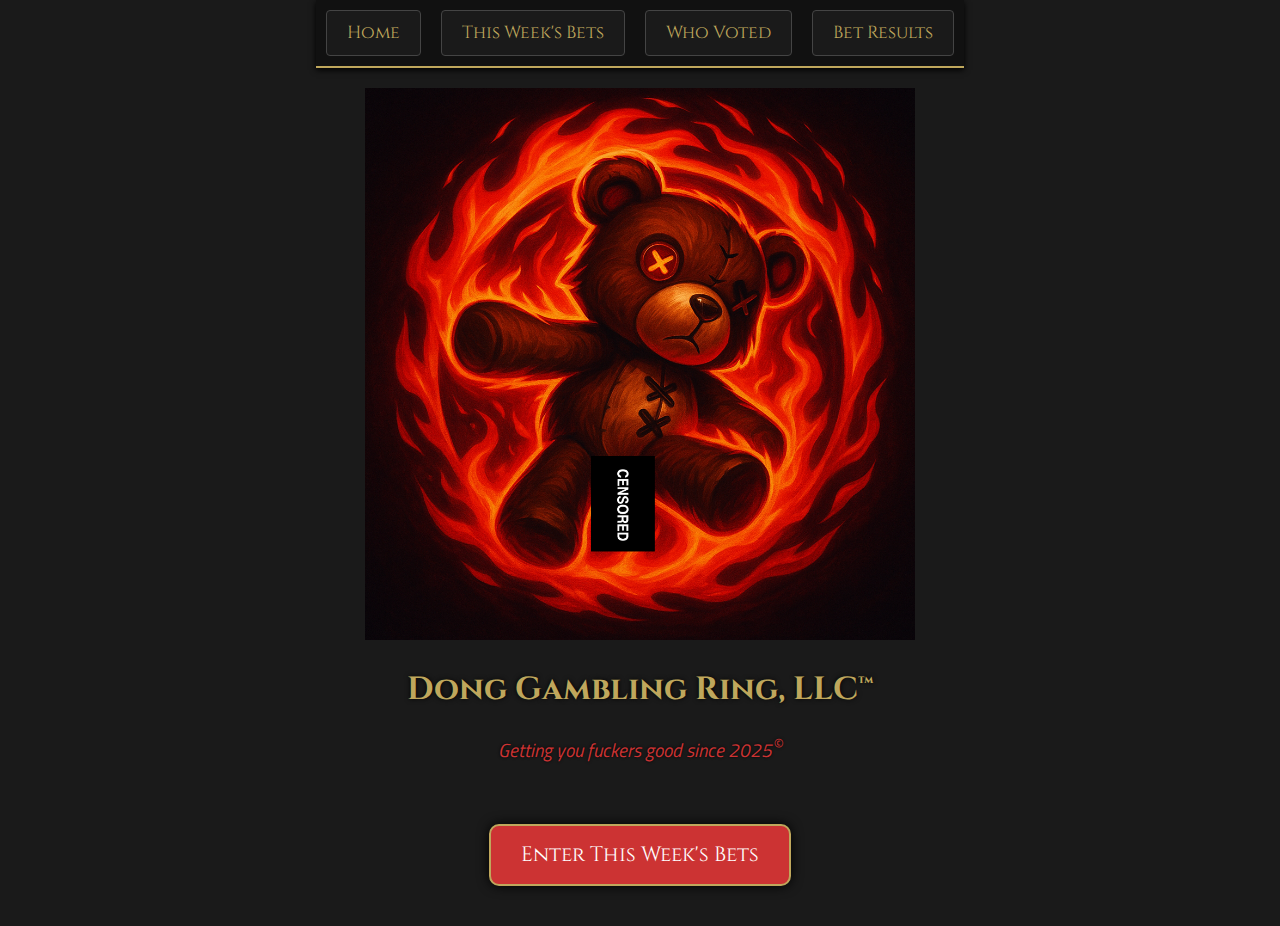
<file: index.html>
<!DOCTYPE html>
<html lang="en">
<head>
  <meta charset="UTF-8">
  <title>Dong Gambling Ring, LLC™</title>
  <link rel="stylesheet" href="style.css">
  <link rel="icon" type="image/x-icon" href="favicon.ico">
</head>
<body>
  <nav class="lol-nav">
    <a href="/index.html" class="nav-tab">Home</a>
    <a href="/bets.html" class="nav-tab">This Week's Bets</a>
    <a href="/voters.html" class="nav-tab">Who Voted</a>
    <a href="/results.html" class="nav-tab">Bet Results</a>
  </nav>

  <div class="page-content">
    <img src="dong-bear.png" alt="Dong Bear Logo" style="max-width: 550px;">
    <h1>Dong Gambling Ring, LLC™</h1>
    <p class="tagline">Getting you fuckers good since 2025<sup>&copy;</sup></p>
    <a href="/bets.html" class="main-button">Enter This Week's Bets</a>
  </div>

  <script src="script.js"></script>
</body>
</html>
</file>
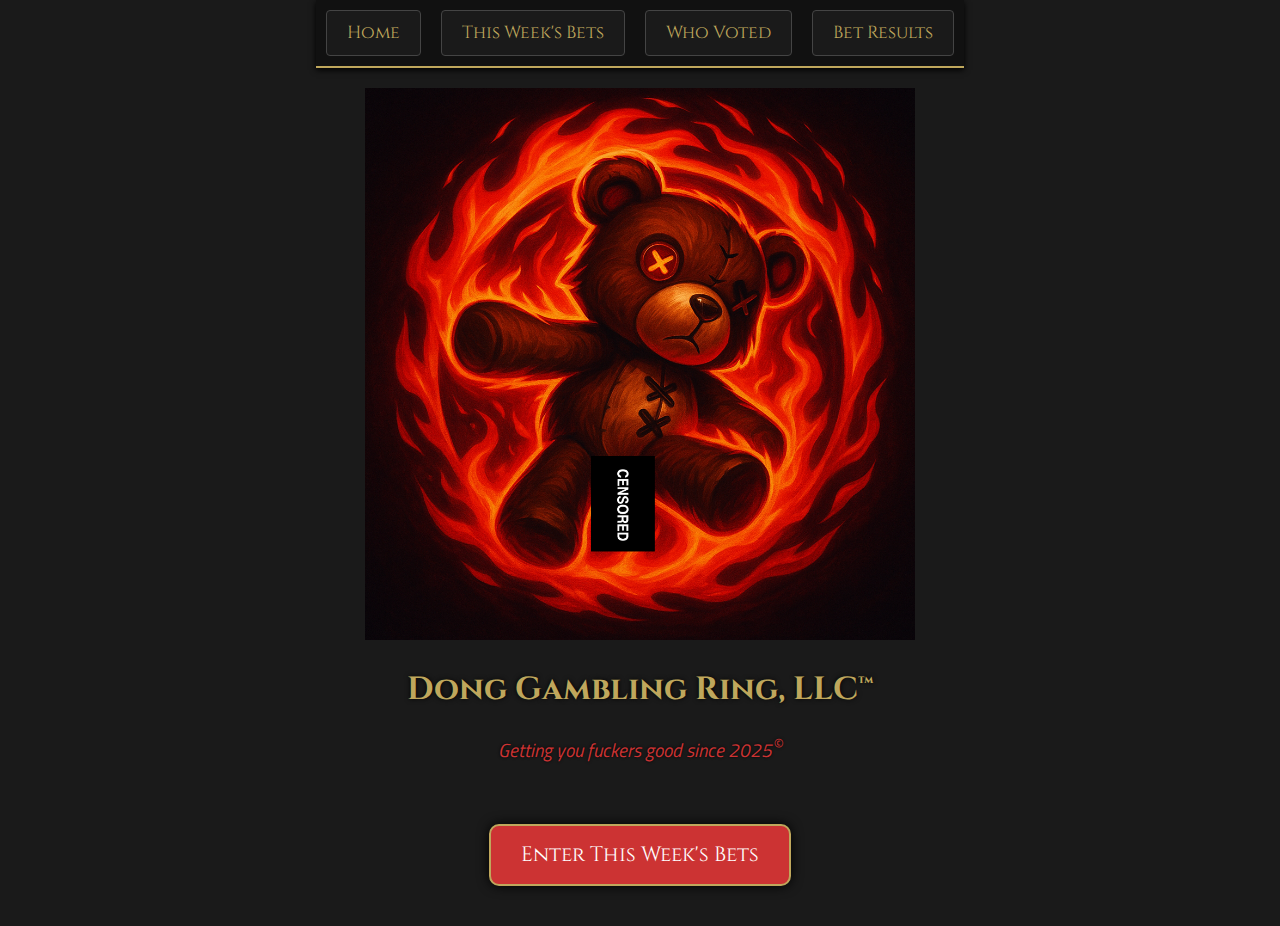
<file: public/index.html>
<!DOCTYPE html>
<html lang="en">
<head>
  <meta charset="UTF-8">
  <title>Dong Gambling Ring, LLC™</title>
  <link rel="stylesheet" href="/style.css">
  <link rel="icon" type="image/x-icon" href="favicon.ico">
</head>
<body>
  <nav class="lol-nav">
    <a href="/index.html" class="nav-tab">Home</a>
    <a href="/bets.html" class="nav-tab">This Week's Bets</a>
    <a href="/voters.html" class="nav-tab">Who Voted</a>
    <a href="/results.html" class="nav-tab">Bet Results</a>
  </nav>

  <div class="page-content">
    <img src="/dong-bear.png" alt="Dong Bear Logo" style="max-width: 550px;">
    <h1>Dong Gambling Ring, LLC™</h1>
    <p class="tagline">Getting you fuckers good since 2025<sup>&copy;</sup></p>
    <a href="/bets.html" class="main-button">Enter This Week's Bets</a>
  </div>

  <script src="/script.js"></script>
</body>
</html>
</file>
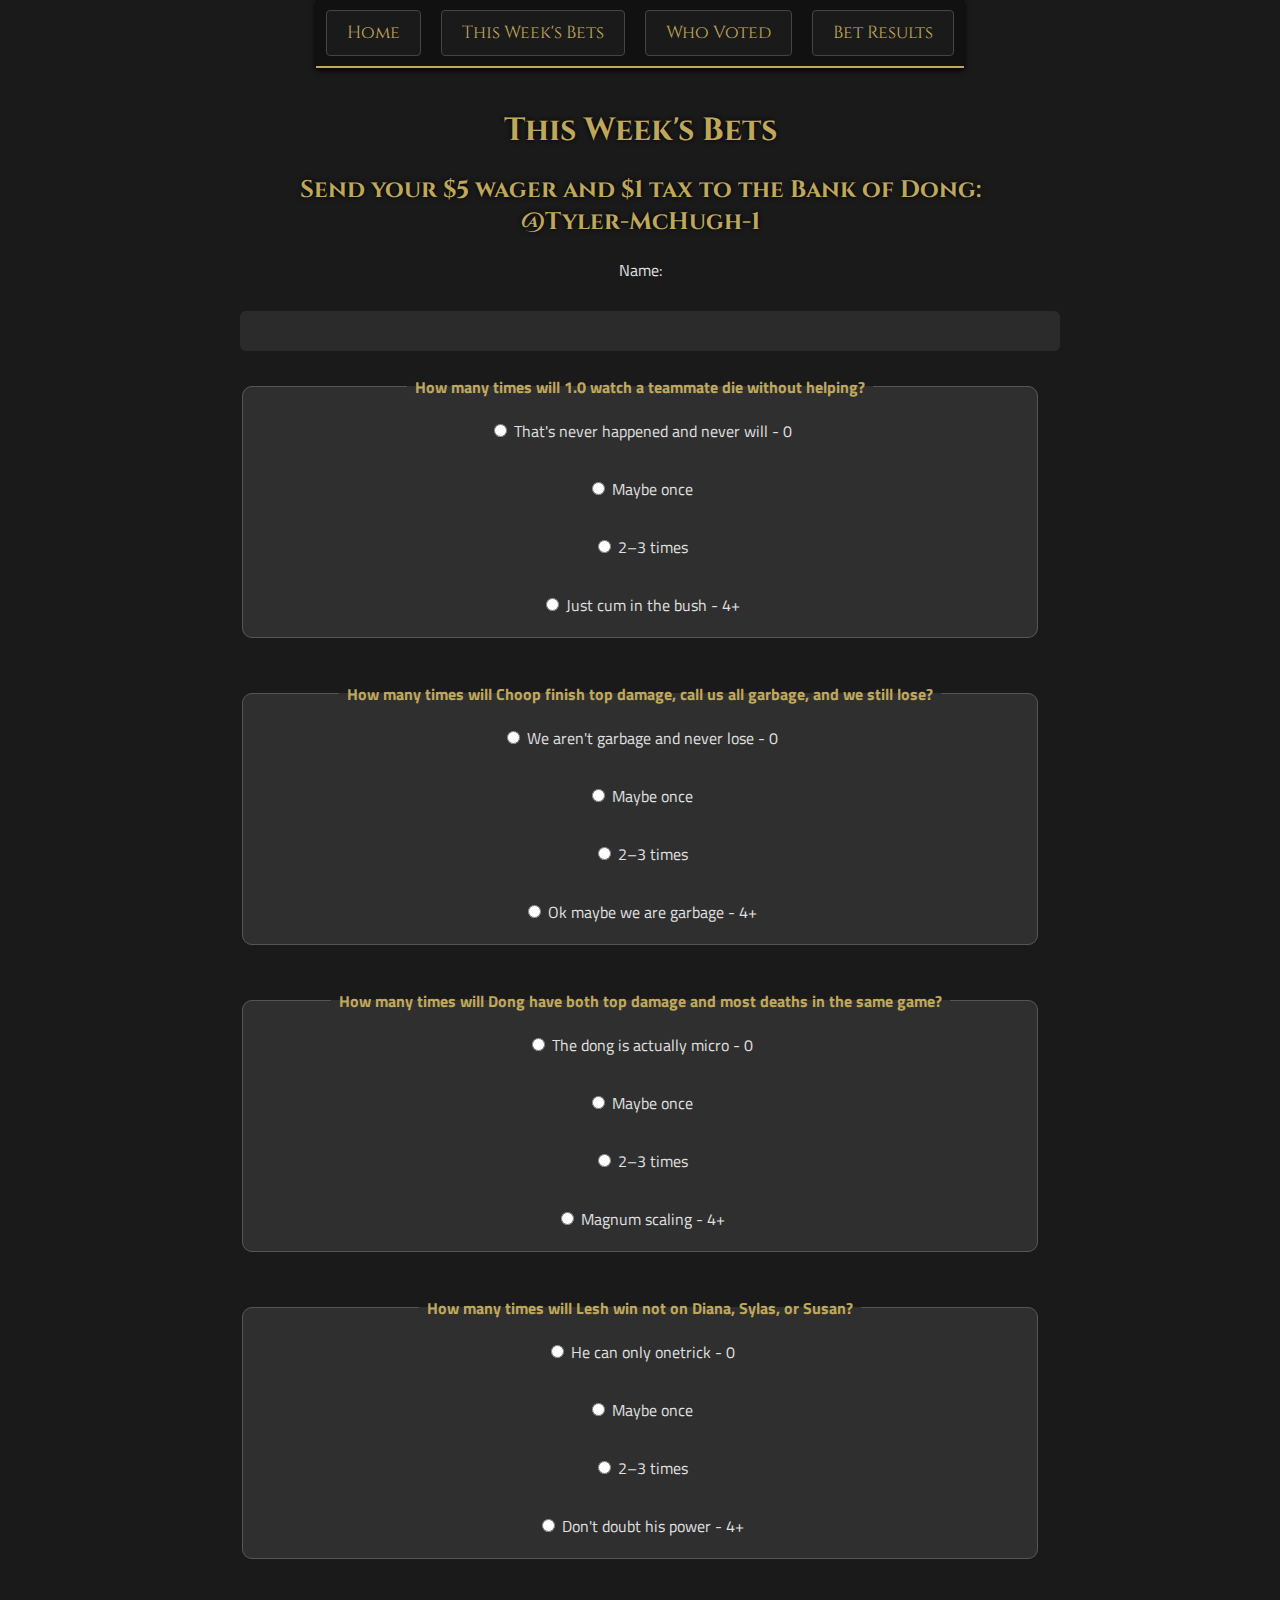
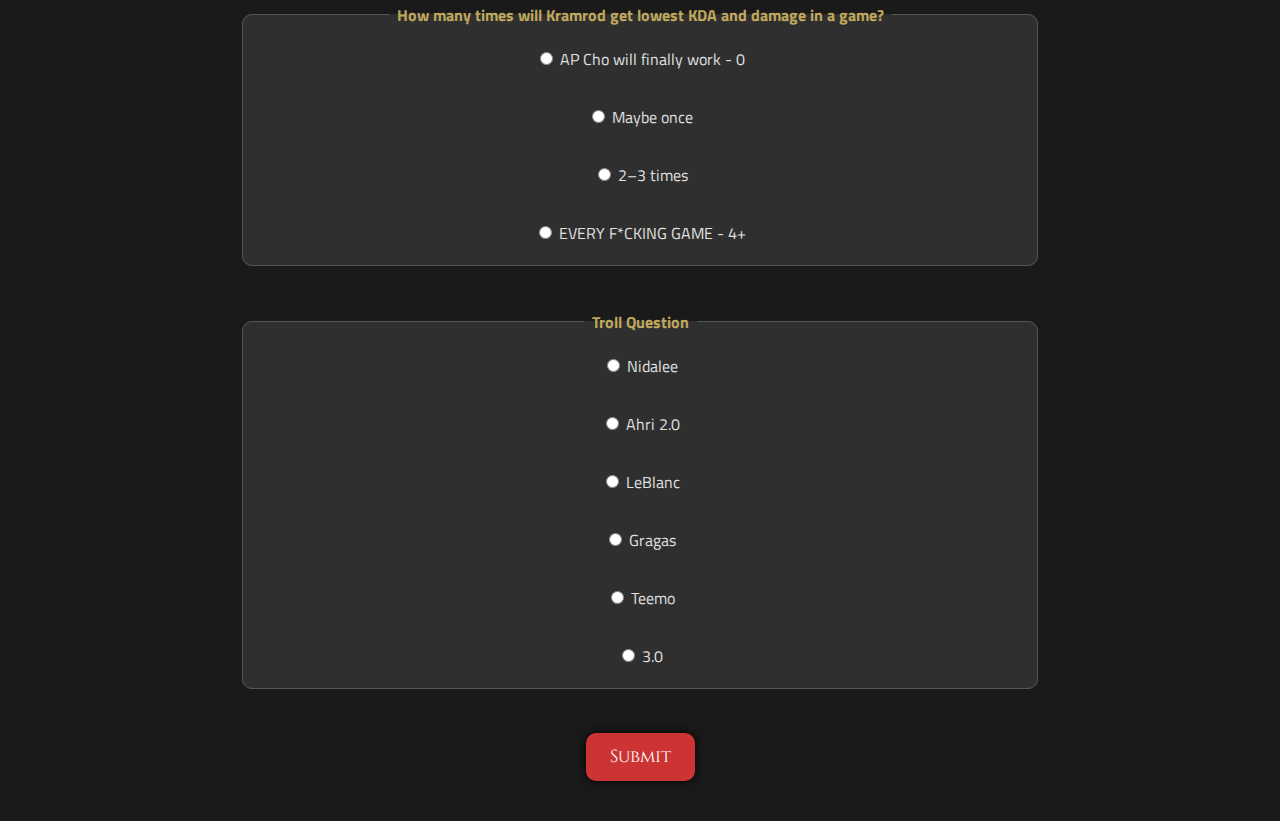
<file: bets.html>
<!DOCTYPE html>
<html lang="en">
<head>
  <meta charset="UTF-8">
  <title>This Week's Bets</title>
  <link rel="stylesheet" href="style.css">
  <link rel="icon" type="image/x-icon" href="favicon.ico">
</head>
<body>
  <nav class="lol-nav">
    <a href="index.html" class="nav-tab">Home</a>
    <a href="bets.html" class="nav-tab">This Week's Bets</a>
    <a href="voters.html" class="nav-tab">Who Voted</a>
    <a href="results.html" class="nav-tab">Bet Results</a>
  </nav>

  <div class="container">
    <h1>This Week's Bets</h1>

    <section class="bet-form">
      <h2>Send your $5 wager and $1 tax to the Bank of Dong:<br> @Tyler-McHugh-1</h2>

      <form id="betsForm">
        <label>Name:</label><br>
        <input type="text" name="name" required><br><br>

        <fieldset>
          <legend>How many times will 1.0 watch a teammate die without helping?</legend>
          <label><input type="radio" name="bet1" value="0"> That's never happened and never will - 0</label><br>
          <label><input type="radio" name="bet1" value="1"> Maybe once</label><br>
          <label><input type="radio" name="bet1" value="2-3"> 2–3 times</label><br>
          <label><input type="radio" name="bet1" value="4+"> Just cum in the bush - 4+</label>
        </fieldset><br>

        <fieldset>
          <legend>How many times will Choop finish top damage, call us all garbage, and we still lose?</legend>
          <label><input type="radio" name="bet2" value="0"> We aren't garbage and never lose - 0</label><br>
          <label><input type="radio" name="bet2" value="1"> Maybe once</label><br>
          <label><input type="radio" name="bet2" value="2-3"> 2–3 times</label><br>
          <label><input type="radio" name="bet2" value="4+"> Ok maybe we are garbage - 4+</label>
        </fieldset><br>

        <fieldset>
          <legend>How many times will Dong have both top damage and most deaths in the same game?</legend>
          <label><input type="radio" name="bet3" value="0"> The dong is actually micro - 0</label><br>
          <label><input type="radio" name="bet3" value="1"> Maybe once</label><br>
          <label><input type="radio" name="bet3" value="2-3"> 2–3 times</label><br>
          <label><input type="radio" name="bet3" value="4+"> Magnum scaling - 4+</label>
        </fieldset><br>

        <fieldset>
          <legend>How many times will Lesh win not on Diana, Sylas, or Susan?</legend>
          <label><input type="radio" name="bet4" value="0"> He can only onetrick - 0</label><br>
          <label><input type="radio" name="bet4" value="1"> Maybe once</label><br>
          <label><input type="radio" name="bet4" value="2-3"> 2–3 times</label><br>
          <label><input type="radio" name="bet4" value="4+"> Don't doubt his power - 4+</label>
        </fieldset><br>

        <fieldset>
          <legend>How many times will Kramrod get lowest KDA and damage in a game?</legend>
          <label><input type="radio" name="bet5" value="0"> AP Cho will finally work - 0</label><br>
          <label><input type="radio" name="bet5" value="1"> Maybe once</label><br>
          <label><input type="radio" name="bet5" value="2-3"> 2–3 times</label><br>
          <label><input type="radio" name="bet5" value="4+"> EVERY F*CKING GAME - 4+</label>
        </fieldset><br>

        <fieldset>
  <legend>Troll Question</legend>
  <label><input type="radio" name="trollQuestion" value="Nidalee"> Nidalee</label><br>
  <label><input type="radio" name="trollQuestion" value="Ahri 2.0"> Ahri 2.0</label><br>
  <label><input type="radio" name="trollQuestion" value="LeBlanc"> LeBlanc</label><br>
  <label><input type="radio" name="trollQuestion" value="Gragas"> Gragas</label><br>
  <label><input type="radio" name="trollQuestion" value="Teemo"> Teemo</label><br>
  <label><input type="radio" name="trollQuestion" value="3.0"> 3.0</label>
</fieldset>
<br>

        <button type="submit">Submit</button>
      </form>

      <p id="confirmation" style="display:none; font-weight:bold; color:green; text-align:center;">Your bets have been submitted!</p>
    </section>
  </div>

  <script src="script.js"></script>
</body>
</html>
</file>
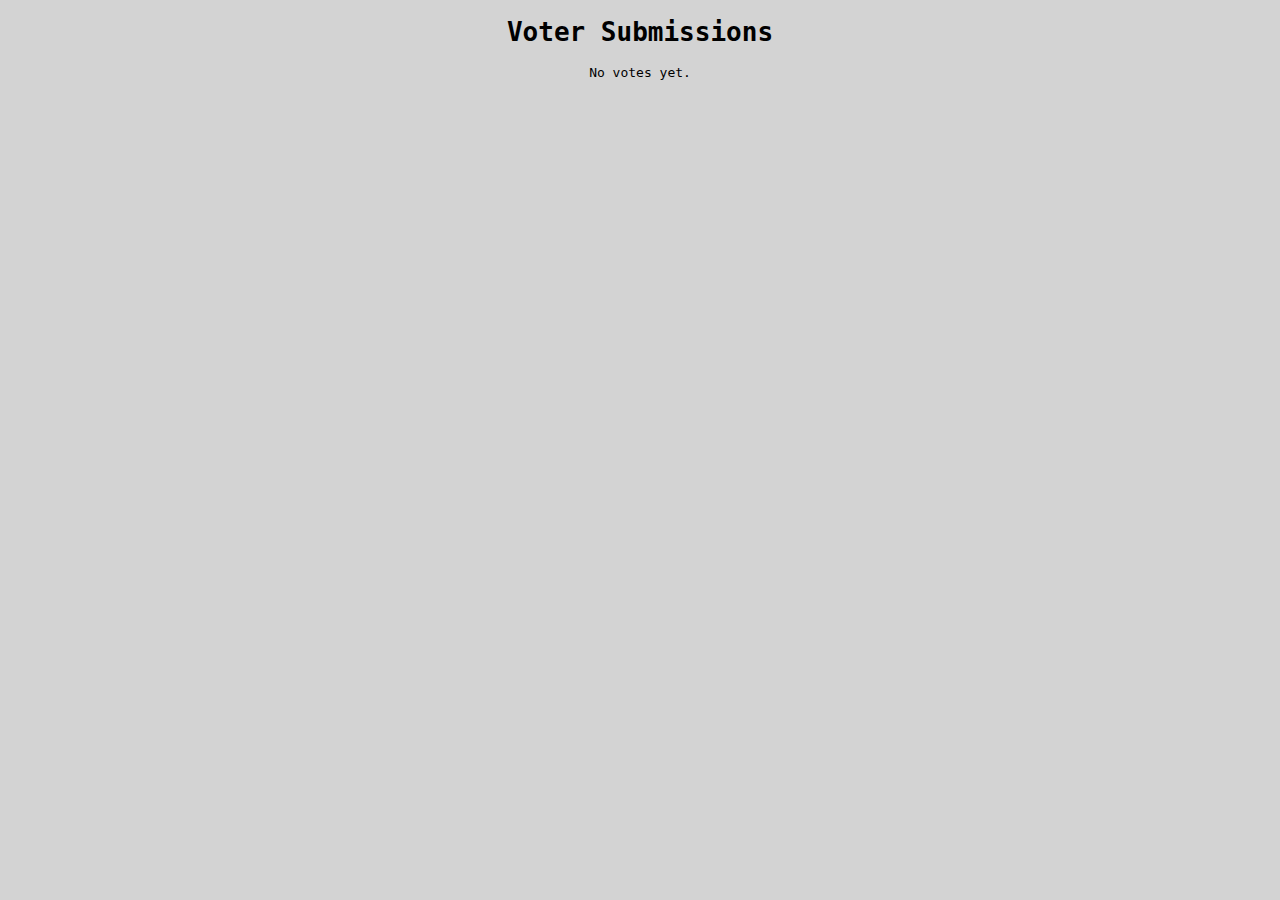
<file: voters.html>
<!DOCTYPE html>
<html>
<head>
  <title>League Thursday Voters</title>
</head>
<body style="background-color: lightgray; font-family: monospace;">
  <div style="text-align:center;">
    <h1>Voter Submissions</h1>
    <div id="voters-list">Loading...</div>
  </div>

  <script>
    fetch('/voters.json')
      .then(res => res.json())
      .then(data => {
        const container = document.getElementById("voters-list");
        container.innerHTML = ''; // clear loading text

        if (data.length === 0) {
          container.innerText = 'No votes yet.';
          return;
        }

        data.forEach(entry => {
          const bets = Object.entries(entry)
            .filter(([k]) => k !== "name")
            .map(([k, v]) => `${k}: ${v}`)
            .join(" | ");

          const div = document.createElement("div");
          div.innerHTML = `<b>${entry.name}</b> — ${bets}`;
          container.appendChild(div);
        });
      })
      .catch(() => {
        document.getElementById("voters-list").innerText = "Error loading votes.";
      });
  </script>
</body>
</html>
</file>
<file: style.css>
/* Dungeon Troll Styling – Dong Gambling Ring, LLC™ */

@import url('https://fonts.googleapis.com/css2?family=Cinzel:wght@700&family=Titillium+Web:wght@400;600&display=swap');

body {
  background: #1a1a1a url('https://www.transparenttextures.com/patterns/asfalt-dark.png');
  color: #e0e0e0;
  font-family: 'Titillium Web', sans-serif;
  margin: 0;
  padding: 0;

  /* Center all content */
  display: flex;
  flex-direction: column;
  align-items: center;
}

h1, h2, h3 {
  font-family: 'Cinzel', serif;
  color: #bfa75c;
  text-shadow: 0 0 5px #000;
}

.tagline {
  font-size: 1.2em;
  font-style: italic;
  color: #cc3333;
  margin-bottom: 30px;
  text-shadow: 0 0 3px #000;
}

fieldset {
  border: 1px solid #555;
  padding: 15px;
  margin-bottom: 20px;
  border-radius: 10px;
  background-color: rgba(50, 50, 50, 0.9);
}

legend {
  font-weight: bold;
  color: #bfa75c;
  padding: 0 8px;
}

input[type="text"] {
  padding: 10px;
  border: none;
  border-radius: 6px;
  width: 100%;
  font-family: 'Titillium Web', sans-serif;
  background: #2b2b2b;
  color: #e0e0e0;
}

label {
  display: block;
  margin: 5px 0;
}

button[type="submit"] {
  padding: 12px 24px;
  font-size: 1.1em;
  font-family: 'Cinzel', serif;
  color: #fff;
  background-color: #cc3333;
  border: none;
  border-radius: 10px;
  cursor: pointer;
  transition: all 0.2s ease-in-out;
  box-shadow: 0 0 10px #000;
}

button[type="submit"]:hover {
  background-color: #ff4444;
  box-shadow: 0 0 15px #ff2222;
}

nav, .lol-nav {
  background-color: #111;
  display: flex;
  justify-content: center;
  padding: 10px 0;
  box-shadow: 0 2px 6px #000;
  border-bottom: 2px solid #bfa75c;
}

.nav-tab {
  font-family: 'Cinzel', serif;
  font-size: 1.1em;
  color: #bfa75c;
  background-color: #1a1a1a;
  padding: 10px 20px;
  margin: 0 10px;
  border: 1px solid #444;
  border-radius: 4px;
  text-decoration: none;
  transition: all 0.2s ease-in-out;
  box-shadow: inset 0 0 0 0 #bfa75c;
}

.nav-tab:hover {
  background-color: #2a2a2a;
  color: #fff;
  box-shadow: inset 0 -3px 0 #bfa75c;
}

.nav-tab.active {
  background-color: #333;
  box-shadow: inset 0 -3px 0 #cc3333;
  color: #fff;
}

.container,
.page-content {
  max-width: 800px;
  width: 100%;
  padding: 20px 20px 40px;
  text-align: center;
}
.main-button {
  display: inline-block;
  background-color: #cc3333;
  color: #fff;
  font-family: 'Cinzel', serif;
  font-size: 1.3em;
  padding: 15px 30px;
  margin-top: 30px;
  text-decoration: none;
  border: 2px solid #bfa75c;
  border-radius: 10px;
  box-shadow: 0 0 12px #000;
  transition: all 0.2s ease-in-out;
}

.main-button:hover {
  background-color: #ff4444;
  color: #fff;
  box-shadow: 0 0 20px #cc3333;
  transform: scale(1.05);
}
</file>
